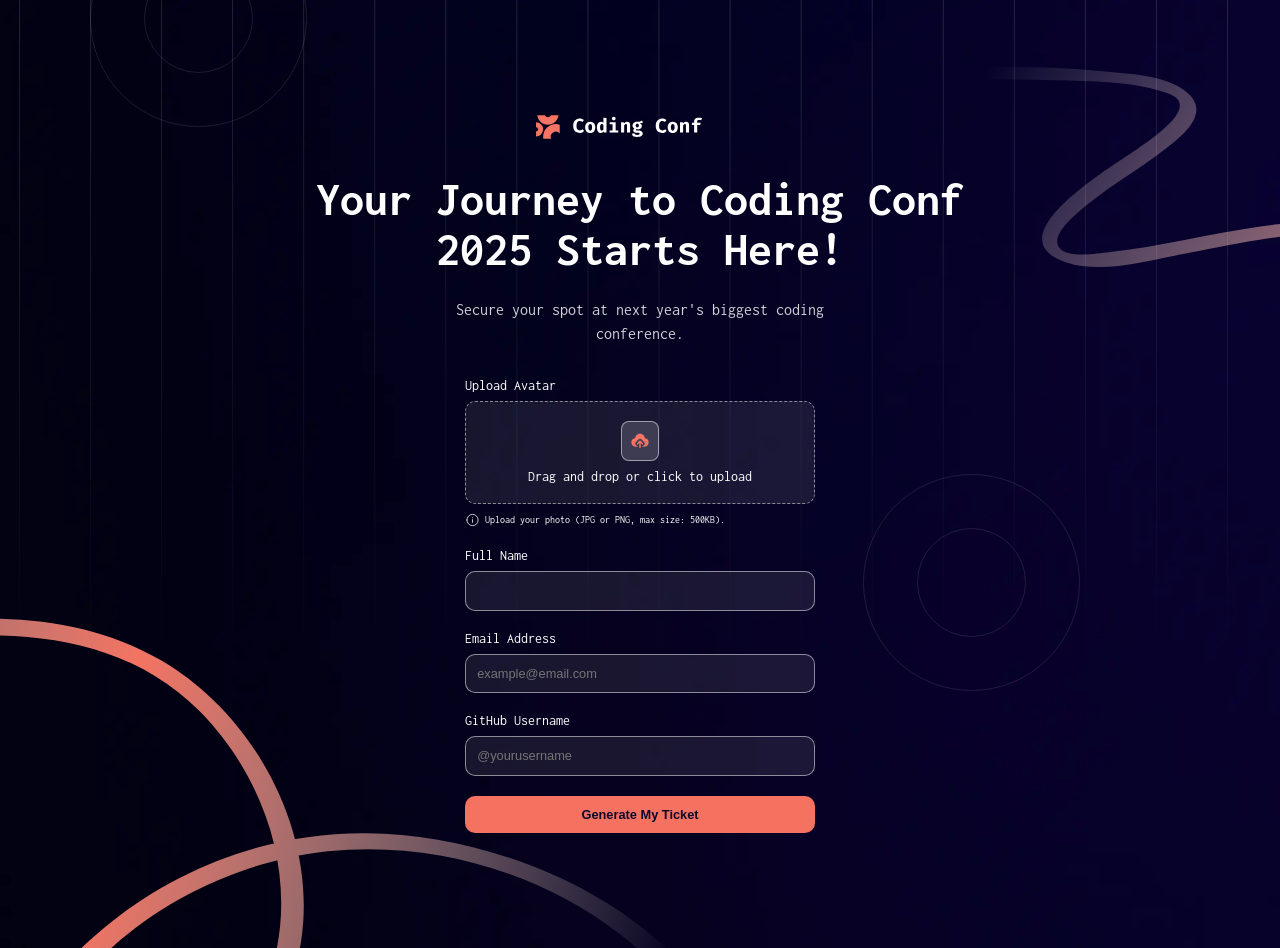
<file: index.html>
<!DOCTYPE html>
<html lang="en"> 
<head>
  <meta charset="UTF-8">
  <meta name="viewport" content="width=device-width, initial-scale=1.0"> <!-- displays site properly based on user's device -->

  <link rel="icon" type="image/png" sizes="32x32" href="./assets/images/favicon-32x32.png">
  
  <title>Conference ticket generator</title>
  <link rel="stylesheet" href="style.css">
  <script type="module" src="app.js"></script>
</head>
<body>
  <img src="assets/images/pattern-lines.svg" alt="" class="pattern-lines">
  <img src="assets/images/pattern-circle.svg" alt="" class="pattern-circle">
  <img src="assets/images/pattern-squiggly-line-top.svg" alt="" class="pattern-squiggly-line-top">
  <img src="assets/images/pattern-circle.svg" alt="" class="pattern-circle1">
 <picture>
  <source srcset="assets/images/pattern-squiggly-line-bottom-mobile-tablet.svg" media="(max-width: 600px)">
  <img src="assets/images/pattern-squiggly-line-bottom-desktop.svg" alt="" class="pattern-squiggly-line-bottom-desktop">
</picture>


  <div class="hero">
    <div class="logo">
        <img src="assets/images/logo-full.svg" alt="logo">
    </div>
      
   <h1 class="title">Your Journey to Coding Conf <br> 2025 Starts Here!</h1>
   <p class="sous-title">Secure your spot at next year's biggest coding conference.</p>

  <form action="" id="form">
    <div class="champ">
      <label >Upload Avatar</label>
      <label class="img-field" for="input-file">
          <input type="file"  accept="image/jpeg,image/png" id="input-file" hidden>
          <div class="uploaded-img">
              <img src="assets/images/icon-upload.svg" alt="icon-upload" class="icon-upload">
          </div>
          <p class="dragOver">Drag and drop or click to upload</p>
          <div class="modificationImage removed">
              <label class="removeImage">Remove image</label>
              <label for="input-file" class="changeImage">Change image</label>
          </div>
      </label>
      <p class="limit_upload"><svg xmlns="http://www.w3.org/2000/svg" width="16" height="16" fill="none" viewBox="0 0 16 16"><path stroke="#D1D0D5" stroke-linecap="round" stroke-linejoin="round" d="M2 8a6 6 0 1 0 12 0A6 6 0 0 0 2 8Z"/><path fill="#D1D0D5" d="M8.004 10.462V7.596ZM8 5.57v-.042Z"/><path stroke="#D1D0D5" stroke-linecap="round" stroke-linejoin="round" d="M8.004 10.462V7.596M8 5.569v-.042"/></svg> <span>Upload your photo (JPG or PNG, max size: 500KB). </span></p>
    </div>
    <div class="champ">
        <label for="fName">Full Name</label>
        <input type="text" name="full name" id="fName">
    </div>
     <div class="champ">
        <label for="email">Email Address</label>
        <input type="email" name="email" id="email"  placeholder="example@email.com">
        <p class="email_input removed" ><svg xmlns="http://www.w3.org/2000/svg" width="16" height="16" fill="none" viewBox="0 0 16 16"><path stroke="#D1D0D5" stroke-linecap="round" stroke-linejoin="round" d="M2 8a6 6 0 1 0 12 0A6 6 0 0 0 2 8Z"/><path fill="#D1D0D5" d="M8.004 10.462V7.596ZM8 5.57v-.042Z"/><path stroke="#D1D0D5" stroke-linecap="round" stroke-linejoin="round" d="M8.004 10.462V7.596M8 5.569v-.042"/></svg> <span>Please enter a valid email address</span></p>

    </div>
     <div class="champ">
        <label for="gUsername">GitHub Username</label>
        <input type="text" name="email" id="gUsername" placeholder="@yourusername">
    </div>
    <input type="submit" value="Generate My Ticket" id="submit">
      
  </form> 
  </div>
   
</body>
</html>
</file>
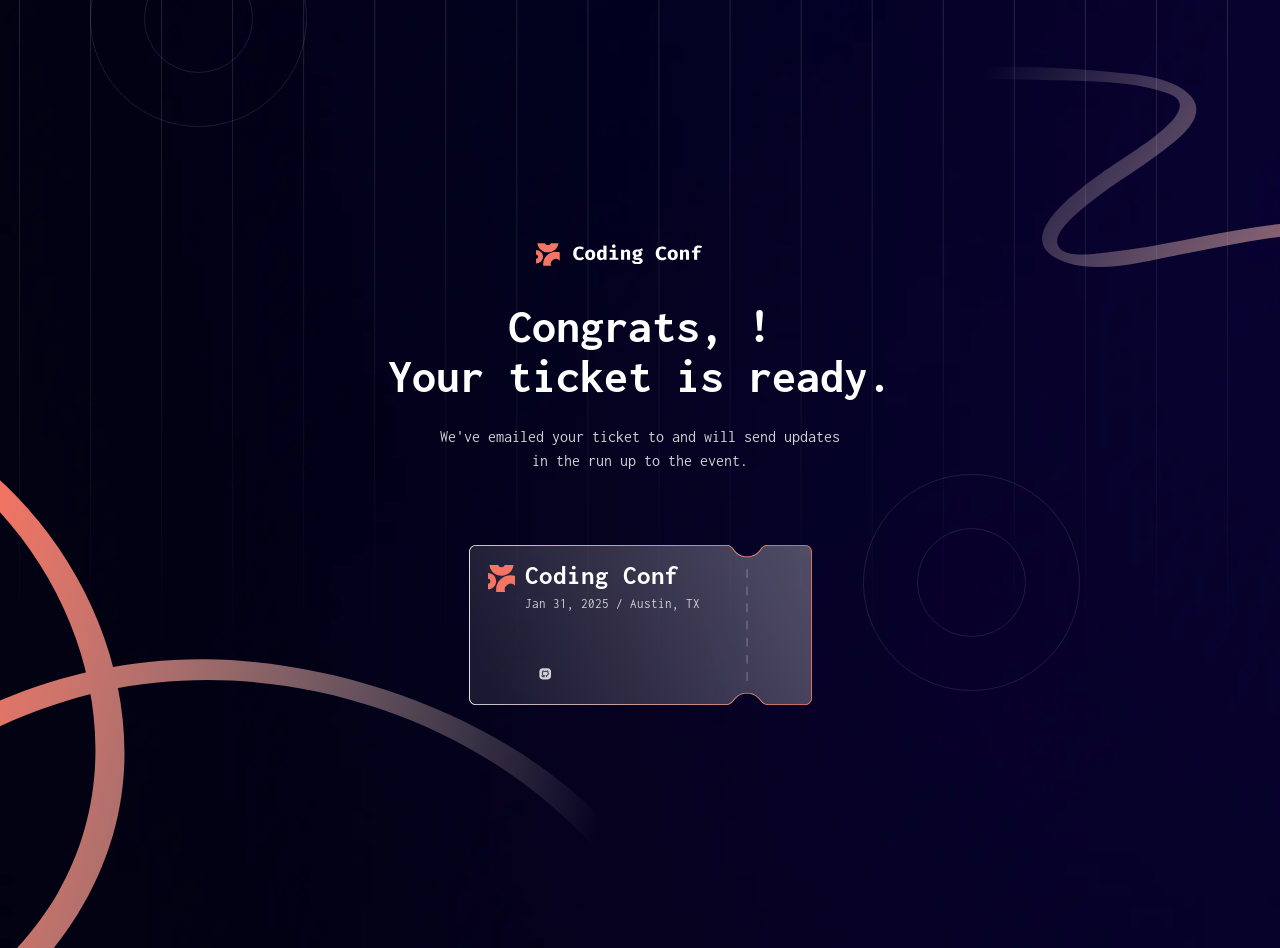
<file: invitation.html>
<!DOCTYPE html>
<html lang="en">
<head>
    <meta charset="UTF-8">
    <meta name="viewport" content="width=device-width, initial-scale=1.0">
    <title>Invitation</title>
    <link rel="stylesheet" href="style.css">
    <script type="module" src="invitation.js"></script>
</head>
<body>
    <img src="assets/images/pattern-lines.svg" alt="" class="pattern-lines">
    <img src="assets/images/pattern-circle.svg" alt="" class="pattern-circle">
    <img src="assets/images/pattern-squiggly-line-top.svg" alt="" class="pattern-squiggly-line-top">
    <img src="assets/images/pattern-circle.svg" alt="" class="pattern-circle1">
    <picture>
    <source srcset="assets/images/pattern-squiggly-line-bottom-mobile-tablet.svg" media="(max-width: 600px)">
    <img src="assets/images/pattern-squiggly-line-bottom-desktop.svg" alt="" class="pattern-squiggly-line-bottom-desktop">
    </picture>


    <div class="hero">
        <div class="logo">
            <img src="assets/images/logo-full.svg" alt="logo">
        </div>
        
    <h1 class="title">Congrats, <span class="username">Memadji Larissa</span>! <br>Your ticket is ready.</h1>
    <p class="sous-title">  We've emailed your ticket to <span class="email_address">missamemadji@gmail.com</span> and will send updates in the run up to the event.
    <div class="ticket">
<!--         <img src="assets/images/pattern-ticket.svg" alt="ticket" class="ticket_image">
 -->        <div class="user-details">
            <div class="event-info">
                <img src="assets/images/logo-mark.svg" alt="logo-mark" class="logo-mark">
                <div class="conf-details">
                    <p class="conf-title">Coding Conf</p>
                    <p class="conf-date">Jan 31, 2025 / Austin, TX</p>
                </div>
            </div>
            <div class="user_info">
                <div class="userImage"></div>
                <div class="">
                    <p class="userFullname">Memadji Larissa</p>
                    <p class="userGithubBloc"><img src="assets/images/icon-github.svg" alt="" class="githubIcon"> <span class="userGithub">@missa6214</span></p>
                </div>
            </div>
        </div>
    </div>
</p>
</body>
</html>
</file>
<file: style.css>
*{
    margin: 0;
    padding: 0;
    box-sizing: border-box;
}
@font-face {
    font-family: "Inconsolata";
    src: url(assets/fonts/Inconsolata-VariableFont_wdth\,wght.ttf) format('truetype');
    font-weight: 400 800;
    font-display: swap;
}
img{
    max-width: 100%;
}


body{
    font-family: 'Inconsolata';
    background-image: 
    url(assets/images/background-desktop.png);
    color: white;
    padding: 1.5rem 1.2rem;
    position: relative;
   overflow-x: hidden;
}

.hero{
    width: 100%;
    min-height: 100vh;
    display: flex;
    flex-direction: column;
    align-items: center;
    justify-content: center;
   
}

h1{
    font-size: 3rem;
}

.logo{
    margin-bottom: 2rem;
    
}
.logo img{
    width: 80%;
}

.hero h1, .sous-title, .img-field p{
    text-align: center;
} 
.sous-title{
    margin: 1.5rem 0;
}
form{
    margin-top: .5rem;
    display: grid;
    gap: 20px;
    width: 25%;
    min-width: 350px;
}

.champ{
    display: flex;
    flex-direction: column;
    gap: 8px;
}

.champ input{
    background-color: hsla(252, 6%, 83%, .1);
    border: 1px solid hsla(0, 0%, 100%, .5);
    color: white;
}


.champ input, #submit{
    border-radius: 10px;
    padding: .7rem;
    outline: none;
    font-size: .8rem;
}

.img-field{
    outline: 0;
    border: 1px dashed hsla(0, 0%, 100%, .5);
    border-radius: 10px;
    padding: 1.2rem 1rem;
    background-color: hsla(252, 6%, 83%, .1);
    display: flex;
    flex-direction: column;
    align-items: center;
    justify-content: center;
}
.modificationImage{
    margin-top: 1.2rem;
    display: flex;
    gap: 10px;
}

#submit{
    background-color: hsl(7, 88%, 67%);
    color: hsl(248, 70%, 10%);
    border: 0;
    font-weight: 600;
    cursor: pointer;
}

.champ label{
    font-size: .9rem;
}
.limit_upload, .email_input{
    display: flex;
    align-items: center;
    font-size: .6rem;
    gap: 5px;
}


.limit_upload svg{
    width: 15px;
}

.pattern-lines, 
.pattern-circle,
.pattern-squiggly-line-top,
.pattern-circle1,
.pattern-squiggly-line-bottom-desktop{
    position: absolute;
    z-index: -1000;
}

.pattern-lines{
    position: absolute;
    top: 0;
}
.pattern-circle{
    top: -90px;
    left: 90px;
}
.pattern-squiggly-line-top{
    top: 60px;
    right: 0;
}
.pattern-circle1{
    top: 90px
}
.pattern-circle1{
    top: 50%;
    right: 200px;
}
.pattern-squiggly-line-bottom-desktop{
    bottom: 0;
    left: 0;
    max-width: 700px;
}
.uploaded-img{
    width: 12%;
    height: 40px;
    padding: .5rem .2rem;
    border: 1px solid hsla(0, 0%, 100%, .5);
    background-color: hsla(252, 6%, 83%, .2);
    border-radius: 8px;
    overflow: hidden;
    display: flex;
    align-items: center;
    justify-content: center;
}

.added{
    background-position: center;
    background-repeat: no-repeat;
    background-size: cover;
}

.uploaded-img img{
    width: 22px;
}

.removed{
    display: none;
}


.invalid{
    color: #e16151;
}

.hidden{
    display: none;
}

.img-field p{
    margin-top: .5rem;
}
.email_input{
    color: #e16151;
}
.champ.invalid-email{
    border-color: 1px solid #e16151;
}

.removeImage, .changeImage{
    background-color: hsla(252, 6%, 83%, .2);
    border-radius: 6px;
    outline: none;
    border: none;
    color: white;
    padding: .4rem .6rem;
    font-size: .9rem;
    cursor: pointer;
}

.img-field:focus,
#fName:focus, #email:focus, #gUsername:focus{
    border: 1px solid hsl(0, 0%, 100%);
}
.img-field,
#fName, #email, #gUsername{
    cursor: pointer;
}


/* Invitation Bloc */

.sous-title{
    max-width: 25rem;
    line-height: 1.5;
}

.ticket{
    margin-top: 3rem;
    position: relative;
    width: 30rem;
    max-width: 25rem;
    height: 10rem;
    padding: 1rem 3rem;
    background-image: url("assets/images/pattern-ticket.svg");
    background-position: center;
    background-repeat: no-repeat;
    background-size: contain;
}

.user-details{
    width: 100%;
    height: 100%;
    z-index: 1000;
    display: flex;
    flex-direction: column;
    justify-content: space-between;
}  

.username{
   background: linear-gradient(to right, hsl(7, 86%, 67%), hsl(0, 0%, 100%));
   background-clip: text;
   -webkit-background-clip: text;
    color: transparent;
}
.email_address{
    color: hsla(7, 88%, 67%);
}

.event-info,
.user_info {
    display: flex;
    align-items: center;
    gap: 10px;
}
.event-info{
    align-items: start;
}
.userImage{
    background-position: center;
    background-size: cover;
    background-repeat: no-repeat;
    border-radius: 6px;
    overflow: hidden;
    width: 13%;
    height: 40px;
}

.logo-mark{
    width: 1.7rem;
    margin-top: .2rem;
}
.conf-title{
    font-size: 1.7rem;
    font-weight: bold;
}
.conf-details{
    display: flex;
    flex-direction: column;
    gap: .5rem;
}

.conf-date,
.userGithubBloc{
    font-size: .8rem;
}
.sous-title,
.conf-date,
.userGithubBloc{
    color: hsl(252, 6%, 83%) ;
}
.userGithubBloc{
    display: flex;
    align-items: center;
    gap: 5px;
    margin-top: 8px;
}
.githubIcon{
    width: 15px;
}











@media (max-width: 600px) {
    .pattern-circle,
    .pattern-circle1{
        display: none;
    }

    .pattern-squiggly-line-top{
        width: 100px;
    }
    .pattern-squiggly-line-bottom-desktop{
        width: 250px;
    }
    h1{
        font-size: 2rem;
    }
}

@media (min-width: 600px) and (max-width: 1000px){
    .pattern-circle,
    .pattern-circle1{
        width: 20%;
        max-width: 200px;
    }
    .pattern-squiggly-line-top{
        width: 300px;
    }
     .pattern-squiggly-line-bottom-desktop{
        width: 480px;
    }
    h1{
        font-size: 2.5rem;
    }
}
</file>
